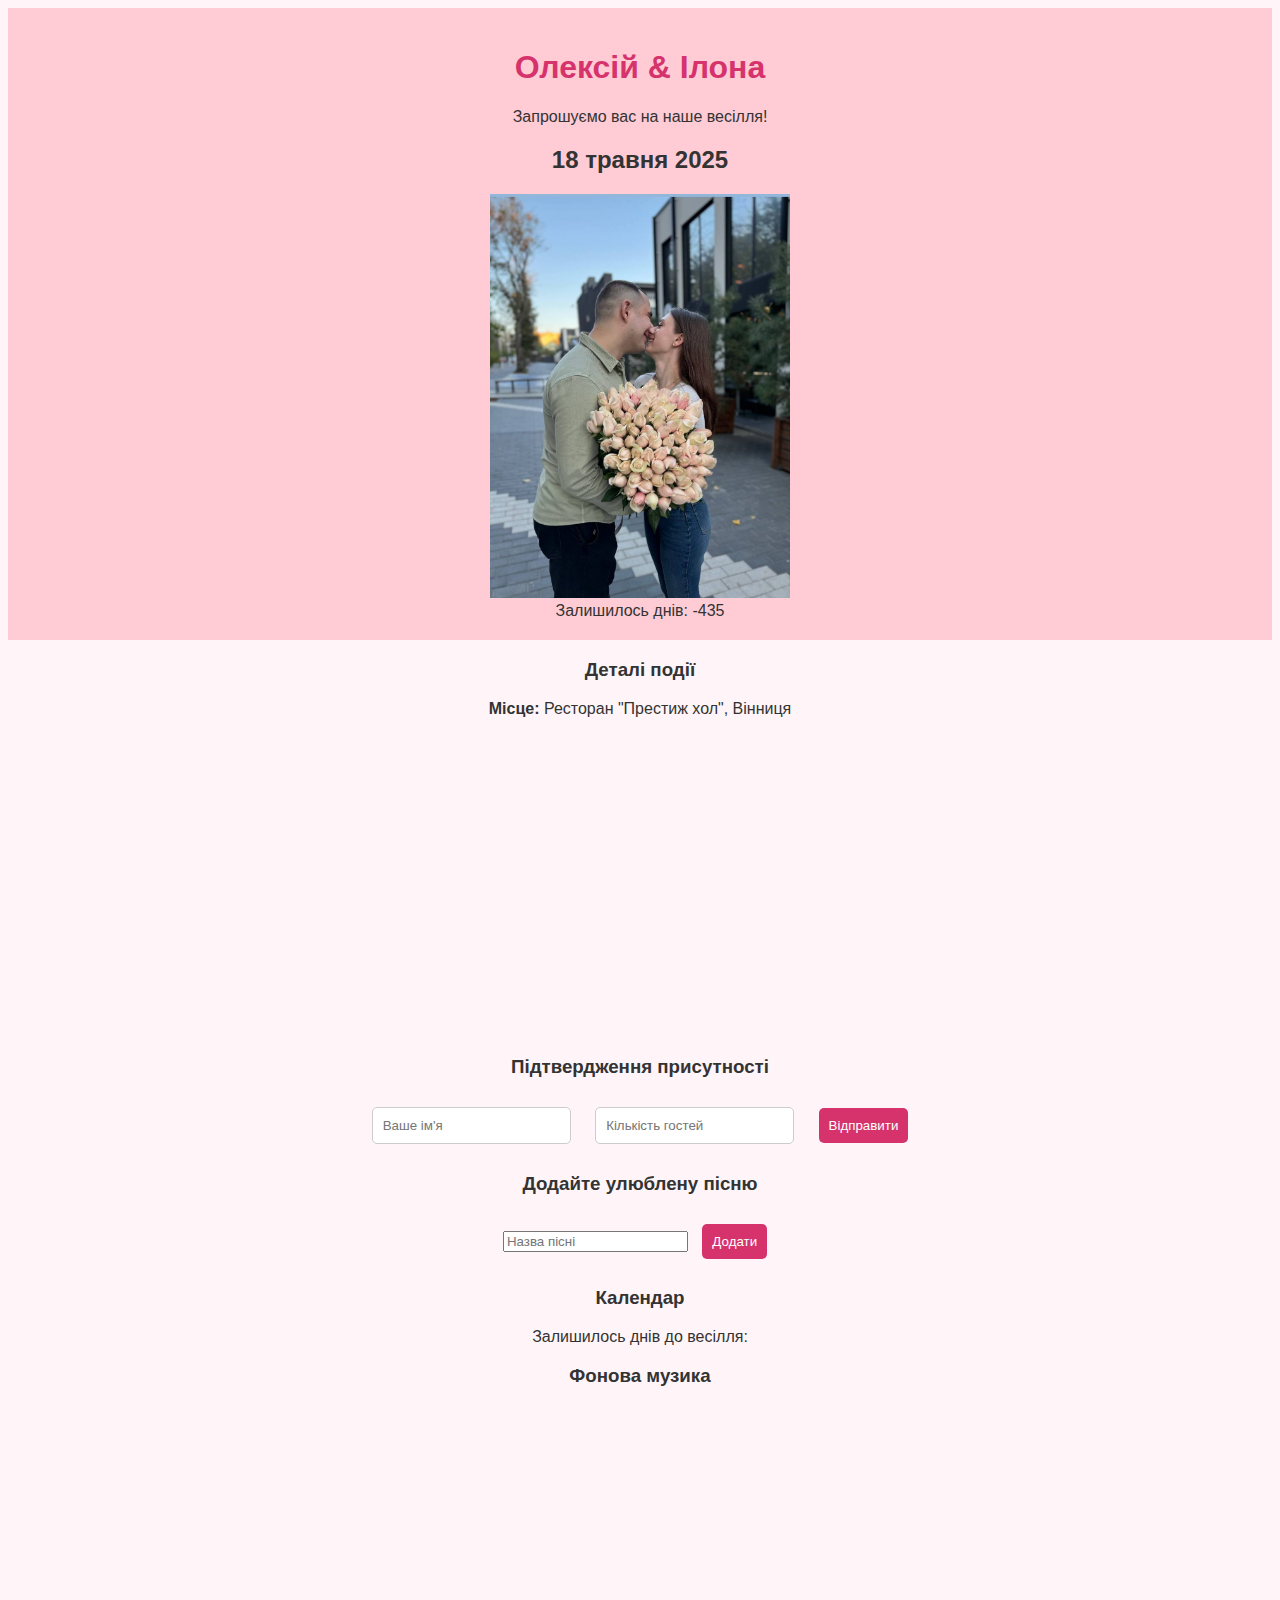
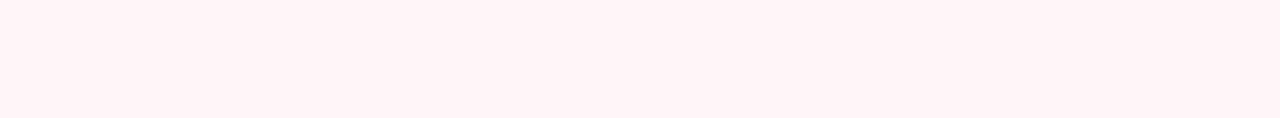
<file: index.html>
<!DOCTYPE html>
<html lang="uk">
<head>
    <meta charset="UTF-8">
    <meta name="viewport" content="width=device-width, initial-scale=1.0">
    <title>Весільне запрошення</title>
    <link rel="stylesheet" href="styles.css">
</head>
<body>

    <header>
        <h1>Олексій & Ілона</h1>
        <p>Запрошуємо вас на наше весілля!</p>
        <h2>18 травня 2025</h2>
        <img src="imeg/photo_2025-03-02_21-11-45.jpg" alt="Фото молодят" width="300">
        <div id="countdown"></div>
    </header>

    <section id="details">
        <h3>Деталі події</h3>
        <p><b>Місце:</b> Ресторан "Престиж хол", Вінниця</p>
        <iframe 
            src="https://www.google.com/maps/embed?pb=!1m18!1m12!1m3!1d2562.687049678029!2d28.5160378!3d49.2136918!2m3!1f0!2f0!3f0!3m2!1i1024!2i768!4f13.1!3m3!1m2!1s0x472d5af935cd6d2f%3A0x6209c572208418e0!2z0JHRg9GF0LDRgNCwINCg0L7QstCw0YAg0JHRg9GF0LDRgNCw!5e0!3m2!1suk!2sua!4v1710000000000"
            width="100%" height="300" style="border:0;" allowfullscreen="" loading="lazy">
        </iframe>
    </section>

    <section id="rsvp">
        <h3>Підтвердження присутності</h3>
        <form id="rsvp-form">
            <input type="text" id="name" placeholder="Ваше ім'я" required>
            <input type="number" id="guests" placeholder="Кількість гостей" required>
            <button type="submit">Відправити</button>
        </form>
        <p id="rsvp-message"></p>
    </section>

    <section id="playlist">
        <h3>Додайте улюблену пісню</h3>
        <input type="text" id="song" placeholder="Назва пісні">
        <button onclick="addSong()">Додати</button>
        <ul id="song-list"></ul>
    </section>

    <section id="calendar">
        <h3>Календар</h3>
        <p>Залишилось днів до весілля: <span id="days-left"></span></p>
    </section>

    <section id="music">
        <h3>Фонова музика</h3>
        <!-- Вбудоване відео з YouTube для пісні "Весілля" -->
        <iframe width="560" height="315" src="https://www.youtube.com/embed/qosuQwZMZfA" frameborder="0" allow="accelerometer; autoplay; clipboard-write; encrypted-media; gyroscope; picture-in-picture" allowfullscreen></iframe>
    </section>

    <script src="script.js"></script>

</body>
</html>
</file>
<file: styles.css>
body {
    font-family: Arial, sans-serif;
    text-align: center;
    background: #fff5f8;
    color: #333;
}

header {
    background: #ffccd5;
    padding: 20px;
}

h1 {
    color: #d6336c;
}

iframe {
    width: 100%;
    height: 300px;
    border-radius: 10px;
}

form input, button {
    margin: 10px;
    padding: 10px;
    border-radius: 5px;
    border: 1px solid #ccc;
}

button {
    background: #d6336c;
    color: white;
    border: none;
    cursor: pointer;
}

button:hover {
    background: #c2185b;
}
</file>
